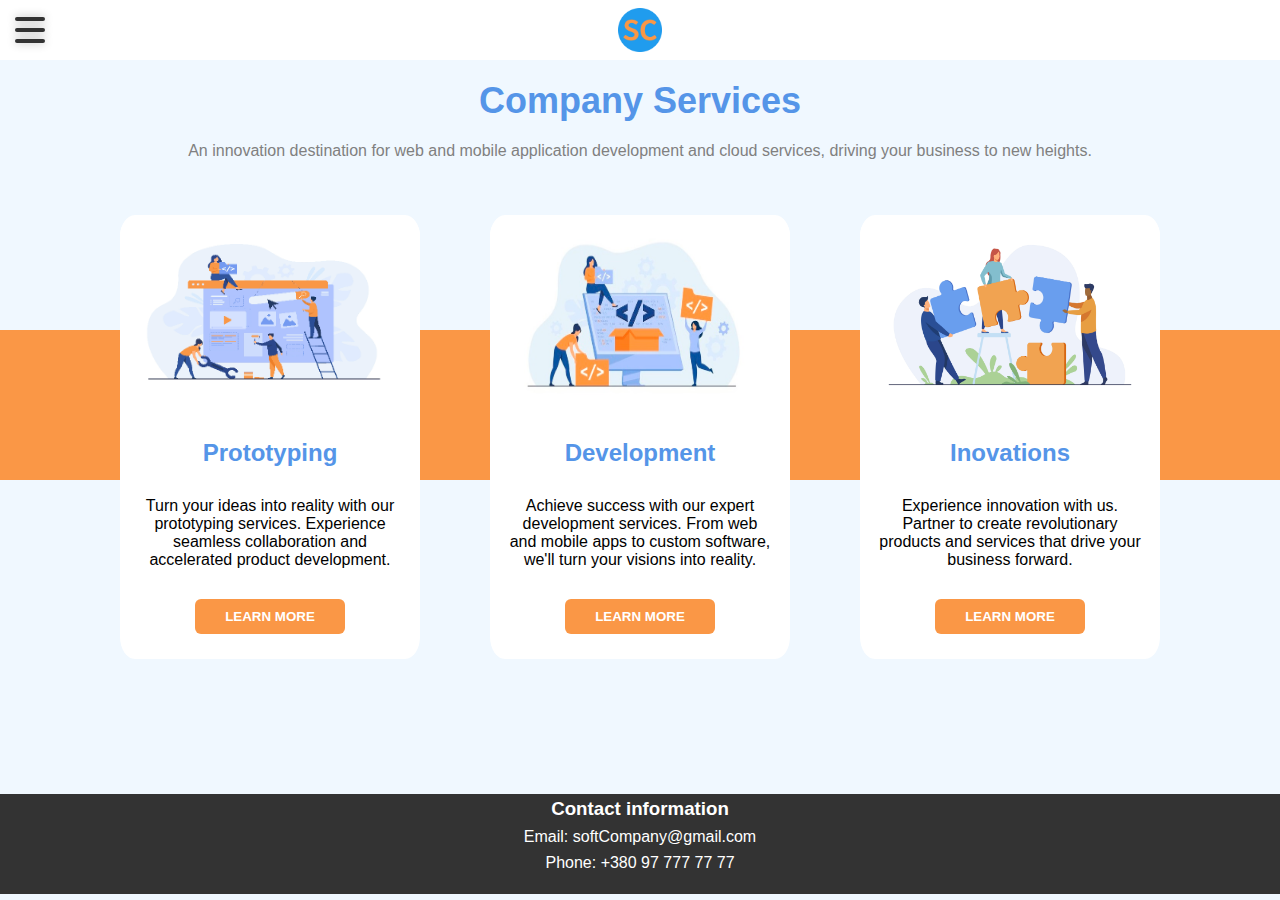
<file: index.html>
<!DOCTYPE html>
<html lang="en">
  <head>
    <meta charset="UTF-8" />
    <meta name="viewport" content="width=device-width, initial-scale=1.0" />
    <title>softcom</title>
    <link rel="icon" type="image/x-icon" href="images/favicons/favicon.ico" />
    <link rel="stylesheet" href="css/styles.css" />
    <script src="java script/script.js"></script>
  </head>
  <body>
    <div id="header">
      <div id="header1">  
        <nav class="nav">
          <button id="menuButton">
          <div class="line one"></div>
          <div class="line two"></div>
          <div class="line three"></div>  
        </button> 
      </div>
      <div id="header2">
        <a href="index.html"><img id="logo"  src="images/logo.png" alt="" /></a>
      </div>
      <div id="header3"> 
      </div>
    </div> 
           <ul class="dropdown_menu">
             <a href="#"> <li class="active menu_links">Menu</li></a>
            <a href="prototyping.html"> <li class="menu_links">Prototyping</li></a>
            <a href="development.html"> <li class="menu_links">Development</li></a>
            <a href="inovations.html"> <li class="menu_links">Inovations </li></a>
          </ul> </nav> 
    <div id="title"><h1>Company Services</h1></div>
    <div id="title_description">
      An innovation destination for web and mobile application development and
      cloud services, driving your business to new heights.
    </div>
    <div>
      <ul class="flex_container">
        <div class="orange_line"></div>
        <li>
          <a class="card_link" href="prototyping.html">
          <div class="card" >
            <img
              class="image_main"
              src="images/prototyping.png"
              alt="Prototyping"
              width="100%"
            />
            <h2 class="serivce_name">Prototyping</h2>
            <div class="serivce_description_container">
              <p class="serivce_description">
                Turn your ideas into reality with our prototyping services.
                Experience seamless collaboration and accelerated product
                development.
              </p> 
            </div><a class="white" href="prototyping.html"> 
            <button class="button">LEARN MORE</button></a> 
       </div></a> </li>
        <li>
          <a class="card_link" href="development.html">
          <div class="card">
            <img
              class="image_main"
              src="images/Development.png"
              alt="Development"
              width="100%"
            />
            <h2 class="serivce_name">Development</h2>
            <div class="serivce_description_container">
              <p class="serivce_description">
                Achieve success with our expert development services. From web
                and mobile apps to custom software, we'll turn your visions into
                reality.
              </p>
            </div><a class="white" href="development.html">
            <button class="button">LEARN MORE</button></a> 
        </div></a></li>
        <li>
          <a class="card_link" href="inovations.html">
          <div class="card" >
            <img
              class="image_main"
              src="images/Inovations.png"
              alt="Inovations"
              width="100%"
            />
            <h2 class="serivce_name">Inovations</h2>
            <div class="serivce_description_container">
              <p class="serivce_description">
                Experience innovation with us. Partner to create revolutionary
                products and services that drive your business forward.
              </p> 
            </div><a class="white" href="inovations.html">
            <button class="button">LEARN MORE</button>  
        </div></a></li>
      </ul>
    </div>
    <div id="footer">
      <h3 class="footer_text">Contact information</h3>
      <p class="footer_text">Email: softCompany@gmail.com</p>
      <p class="footer_text">Phone: +380 97 777 77 77</p>
    </div>
  </body>
</html>
</file>
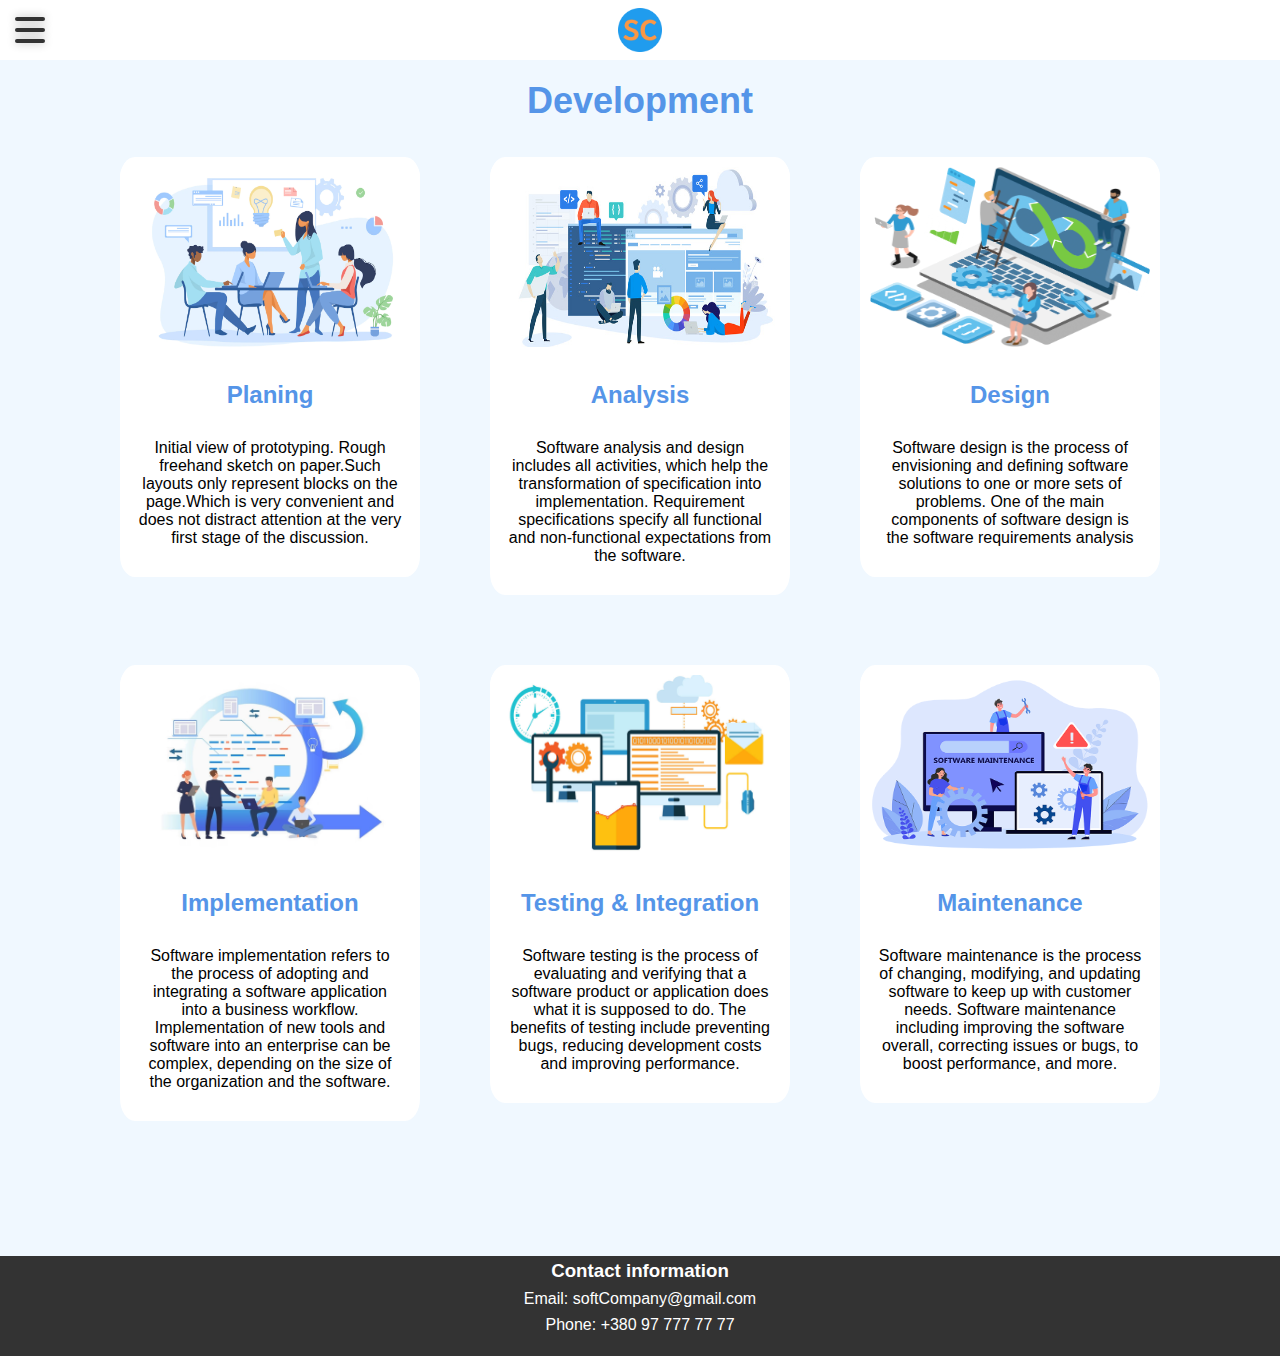
<file: development.html>
<!DOCTYPE html>
<html lang="en">
  <head>
    <meta charset="UTF-8" />
    <meta name="viewport" content="width=device-width, initial-scale=1.0" />
    <title>softcom</title>
    <link rel="icon" type="image/x-icon" href="images/favicons/favicon.ico" />
    <link rel="stylesheet" href="css/styles.css" />
    <script src="java script/script.js"></script>
  </head>
  <body>
    <div id="header">
      <div id="header1">
        <nav class="nav">
          <button id="menuButton">
            <div class="line one"></div>
            <div class="line two"></div>
            <div class="line three"></div>
          </button>
        </nav>
      </div>
      <div id="header2">
        <a href="index.html"><img id="logo" src="images/logo.png" alt="" /></a>
      </div>
      <div id="header3"></div>
    </div>
    <ul class="dropdown_menu">
      <a href="index.html"> <li class="menu_links">Menu</li></a>
      <a href="prototyping.html"> <li class="menu_links">Prototyping</li></a>
      <a href="#"> <li class="active menu_links">Development</li></a>
      <a href="inovations.html"> <li class="menu_links">Inovations</li></a>
    </ul>
    <div id="title"><h1>Development</h1></div>
    <div>
      <ul class="flex_container">
        <li>
          <div class="card">
            <img
              class="image_main"
              src="images/Planing.png"
              alt="Planing"
              width="100%"
            />
            <h2 class="serivce_name">Planing</h2>
            <div class="serivce_description_container">
              <p class="serivce_description">
                Initial view of prototyping. Rough freehand sketch on paper.Such
                layouts only represent blocks on the page.Which is very
                convenient and does not distract attention at the very first
                stage of the discussion.
              </p>
            </div>
          </div>
        </li>
        <li>
          <div class="card">
            <img
              class="image_main"
              src="images/Analysis.png"
              alt="Analysis"
              width="100%"
            />
            <h2 class="serivce_name">Analysis</h2>
            <div class="serivce_description_container">
              <p class="serivce_description">
                Software analysis and design includes all activities, which help
                the transformation of specification into implementation.
                Requirement specifications specify all functional and
                non-functional expectations from the software.
              </p>
            </div>
          </div>
        </li>
        <li>
          <div class="card">
            <img
              class="image_main"
              src="images/design.png"
              alt="design"
              width="100%"
            />
            <h2 class="serivce_name">Design</h2>
            <div class="serivce_description_container">
              <p class="serivce_description">
                Software design is the process of envisioning and defining
                software solutions to one or more sets of problems. One of the
                main components of software design is the software requirements
                analysis
              </p>
            </div>
          </div>
        </li>
        <li>
          <div class="card">
            <img
              class="image_main"
              src="images/Implementation.png"
              alt="Implementation"
              width="100%"
            />
            <h2 class="serivce_name">Implementation</h2>
            <div class="serivce_description_container">
              <p class="serivce_description">
                Software implementation refers to the process of adopting and
                integrating a software application into a business workflow.
                Implementation of new tools and software into an enterprise can
                be complex, depending on the size of the organization and the
                software.
              </p>
            </div>
          </div>
        </li>
        <li>
          <div class="card">
            <img
              class="image_main"
              src="images/Testing.png"
              alt="Testing"
              width="100%"
            />
            <h2 class="serivce_name">Testing & Integration</h2>
            <div class="serivce_description_container">
              <p class="serivce_description">
                Software testing is the process of evaluating and verifying that
                a software product or application does what it is supposed to
                do. The benefits of testing include preventing bugs, reducing
                development costs and improving performance.
              </p>
            </div>
          </div>
        </li>
        <li>
          <div class="card">
            <img
              class="image_main"
              src="images/Maintenace.png"
              alt="Maintenace"
              width="100%"
            />
            <h2 class="serivce_name">Maintenance</h2>
            <div class="serivce_description_container">
              <p class="serivce_description">
                Software maintenance is the process of changing, modifying, and
                updating software to keep up with customer needs. Software
                maintenance including improving the software overall, correcting
                issues or bugs, to boost performance, and more.
              </p>
            </div>
          </div>
        </li>
      </ul>
    </div>
    <div id="footer">
      <h3 class="footer_text">Contact information</h3>
      <p class="footer_text">Email: softCompany@gmail.com</p>
      <p class="footer_text">Phone: +380 97 777 77 77</p>
    </div>
  </body>
</html>
</file>
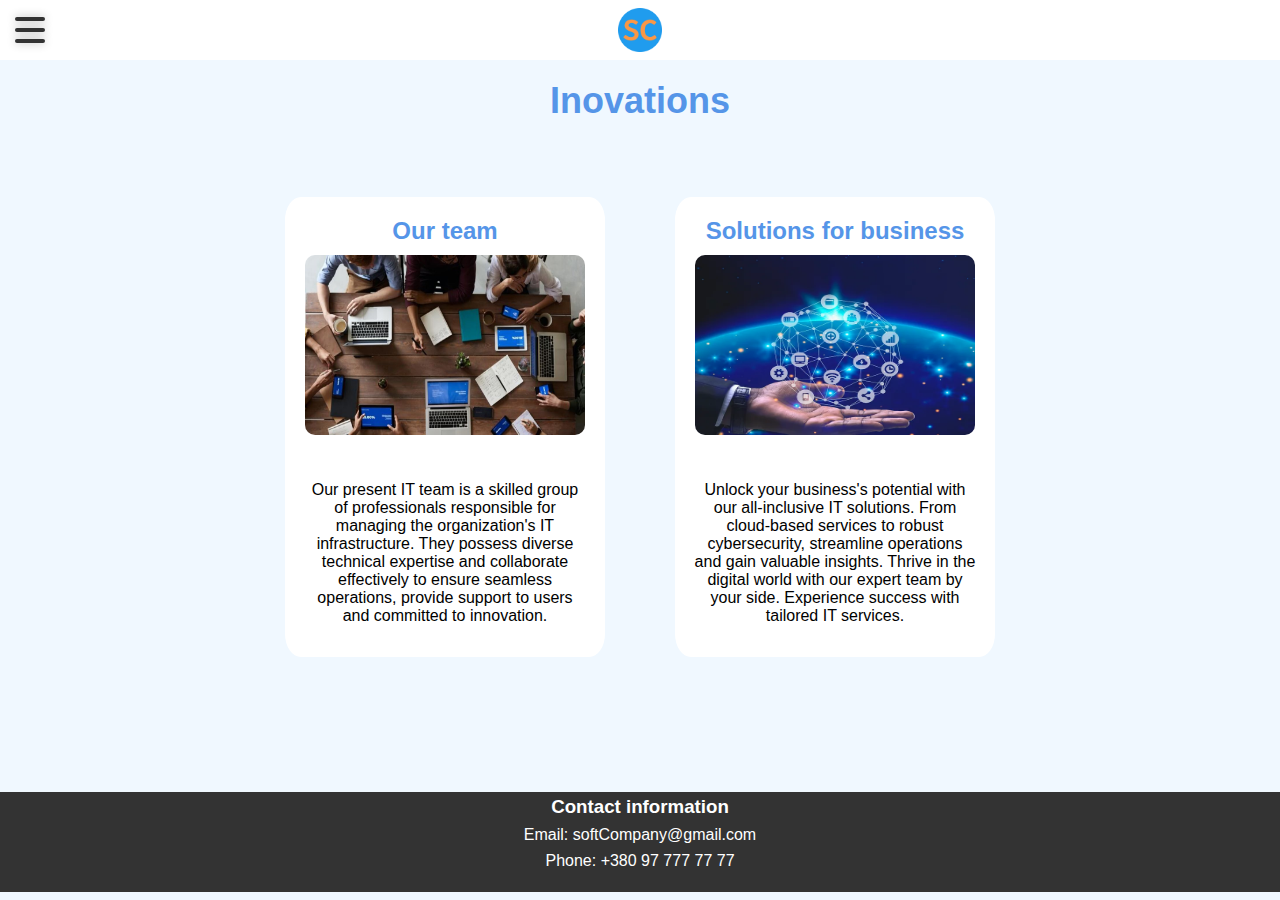
<file: inovations.html>
<!DOCTYPE html>
<html lang="en">
  <head>
    <meta charset="UTF-8" />
    <meta name="viewport" content="width=device-width, initial-scale=1.0" />
    <title>softcom</title>
    <link rel="icon" type="image/x-icon" href="images/favicons/favicon.ico" />
    <link rel="stylesheet" href="css/styles.css" />
    <script src="java script/script.js"></script>
  </head>
  <body>
    <div id="header">
      <div id="header1">
        <nav class="nav">
          <button id="menuButton">
            <div class="line one"></div>
            <div class="line two"></div>
            <div class="line three"></div>
          </button>
        </nav>
      </div>
      <div id="header2">
        <a href="index.html"><img id="logo" src="images/logo.png" alt="" /></a>
      </div>
      <div id="header3"></div>
    </div>
    <ul class="dropdown_menu">
      <a href="index.html"> <li class="menu_links">Menu</li></a>
      <a href="prototyping.html"> <li class="menu_links">Prototyping</li></a>
      <a href="development.html"> <li class="menu_links">Development</li></a>
      <a href="#"> <li class="active menu_links">Inovations</li></a>
    </ul>
    <div id="title"><h1>Inovations</h1></div>
    <div id="title_description"></div>
    <div class="inovations">
      <ul class="flex_container">
        <li>
          <div class="card">
            <h2 class="serivce_name">Our team</h2>
            <img
              class="image_main"
              src="images/team.png"
              alt="Team"
              width="100%"
            />
            <div class="serivce_description_container">
              <p class="serivce_description">
                Our present IT team is a skilled group of professionals
                responsible for managing the organization's IT infrastructure.
                They possess diverse technical expertise and collaborate
                effectively to ensure seamless operations, provide support to
                users and committed to innovation.
              </p>
            </div>
          </div>
        </li>
        <li>
          <div class="card">
            <h2 class="serivce_name">Solutions for business</h2>
            <img
              class="image_main"
              src="images/Solution.png"
              alt="Solution"
              width="100%"
            />
            <div class="serivce_description_container">
              <p class="serivce_description">
                Unlock your business's potential with our all-inclusive IT
                solutions. From cloud-based services to robust cybersecurity,
                streamline operations and gain valuable insights. Thrive in the
                digital world with our expert team by your side. Experience
                success with tailored IT services.
              </p>
            </div>
          </div>
        </li>
      </ul>
    </div>
    <div id="footer">
      <h3 class="footer_text">Contact information</h3>
      <p class="footer_text">Email: softCompany@gmail.com</p>
      <p class="footer_text">Phone: +380 97 777 77 77</p>
    </div>
  </body>
</html>
</file>
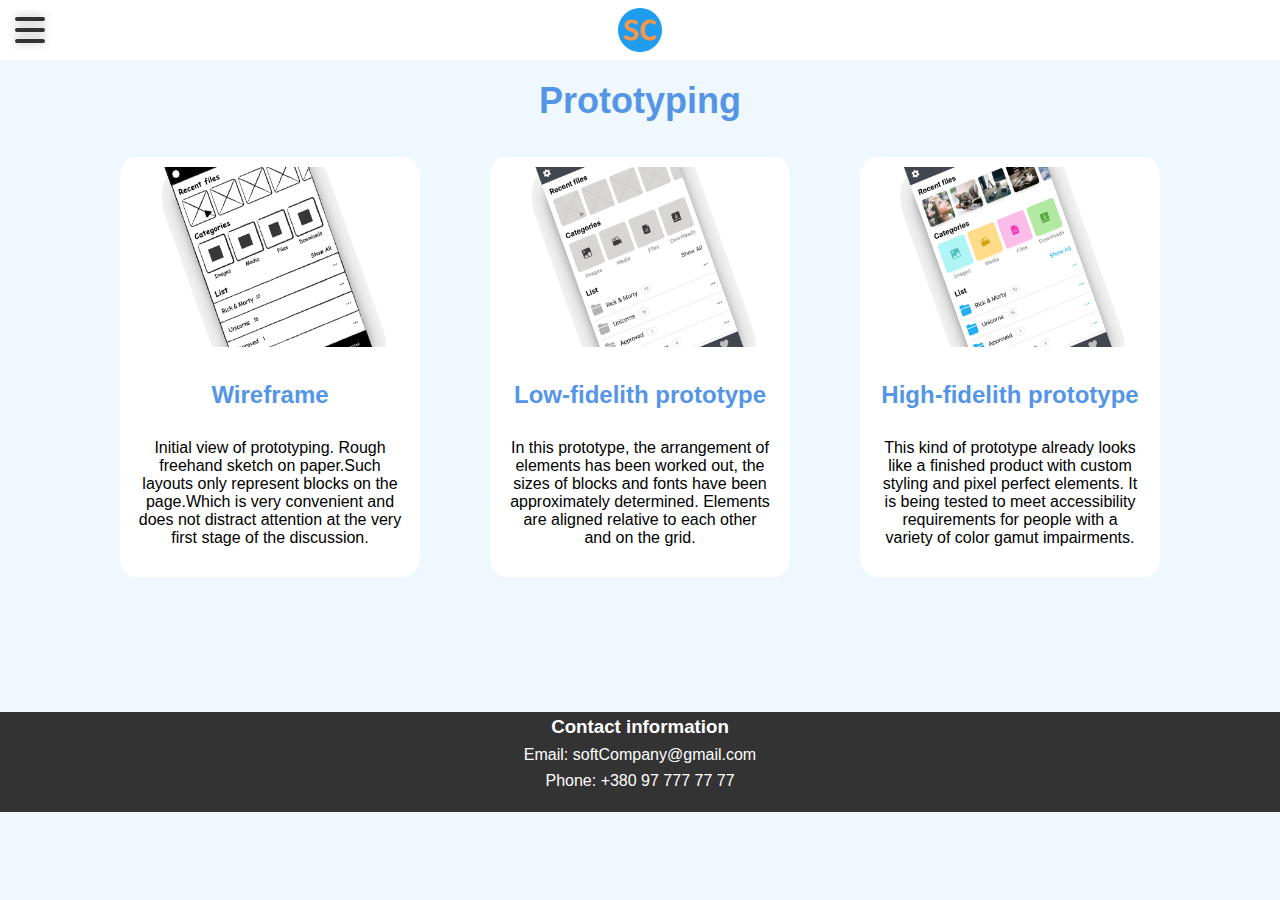
<file: prototyping.html>
<!DOCTYPE html>
<html lang="en">
  <head>
    <meta charset="UTF-8" />
    <meta name="viewport" content="width=device-width, initial-scale=1.0" />
    <title>softcom</title>
    <link rel="icon" type="image/x-icon" href="images/favicons/favicon.ico" />
    <link rel="stylesheet" href="css/styles.css" />
    <script src="java script/script.js"></script>
  </head>
  <body>
    <div id="header">
      <div id="header1">
        <nav class="nav">
          <button id="menuButton">
            <div class="line one"></div>
            <div class="line two"></div>
            <div class="line three"></div>
          </button>
        </nav>
      </div>
      <div id="header2">
        <a href="index.html"><img id="logo" src="images/logo.png" alt="" /></a>
      </div>
      <div id="header3"></div>
    </div>
    <ul class="dropdown_menu">
      <a href="index.html"> <li class="menu_links">Menu</li></a>
      <a href="#"> <li class="active menu_links">Prototyping</li></a>
      <a href="development.html"> <li class="menu_links">Development</li></a>
      <a href="inovations.html"> <li class="menu_links">Inovations</li></a>
    </ul>
    <div id="title"><h1>Prototyping</h1></div>
    <div>
      <ul class="flex_container">
        <li>
          <div class="card">
            <img
              class="image_main"
              src="images/prototyping_wireframe.png"
              alt="Wireframe"
              width="100%"
            />
            <h2 class="serivce_name">Wireframe</h2>
            <div class="serivce_description_container">
              <p class="serivce_description">
                Initial view of prototyping. Rough freehand sketch on paper.Such
                layouts only represent blocks on the page.Which is very
                convenient and does not distract attention at the very first
                stage of the discussion.
              </p>
            </div>
          </div>
        </li>
        <li>
          <div class="card">
            <img
              class="image_main"
              src="images/low-fidelith_prototype.png"
              alt="Low-fidelith prototype"
              width="100%"
            />
            <h2 class="serivce_name">Low-fidelith prototype</h2>
            <div class="serivce_description_container">
              <p class="serivce_description">
                In this prototype, the arrangement of elements has been worked
                out, the sizes of blocks and fonts have been approximately
                determined. Elements are aligned relative to each other and on
                the grid.
              </p>
            </div>
          </div>
        </li>
        <li>
          <div class="card">
            <img
              class="image_main"
              src="images/High-fidelith_prototype.png"
              alt="High-fidelith prototype"
              width="100%"
            />
            <h2 class="serivce_name">High-fidelith prototype</h2>
            <div class="serivce_description_container">
              <p class="serivce_description">
                This kind of prototype already looks like a finished product
                with custom styling and pixel perfect elements. It is being
                tested to meet accessibility requirements for people with a
                variety of color gamut impairments.
              </p>
            </div>
          </div>
        </li>
      </ul>
    </div>
    <div id="footer">
      <h3 class="footer_text">Contact information</h3>
      <p class="footer_text">Email: softCompany@gmail.com</p>
      <p class="footer_text">Phone: +380 97 777 77 77</p>
    </div>
  </body>
</html>
</file>
<file: css/styles.css>
* {
  padding: 0;
  margin: 0;
  background-color: aliceblue;
  font-family: sans-serif;
  text-align: center;
}

button {
  border: none;
  cursor: pointer;
}

a {
  text-decoration: none;
  color: inherit;
}

li {
  list-style: none;
}
#header {
  display: flex;
}

#header1,
#header2,
#header3 {
  display: flex;
  width: calc(100% / 3);
  background-color: white;
}

#header2 {
  justify-content: center;
}

#header3 {
  justify-content: flex-end;
}

#title {
  display: flex;
  justify-content: center;
  margin-top: 20px;
  color: #5595e8;
  font-size: large;
}

#title_description {
  display: flex;
  justify-content: center;
  padding: 20px;
  color: Grey;
}

#footer {
  margin-top: 100px;
  width: 100%;
  height: 100px;
  background: #333333;
  color: white;
}

#logo {
  display: flex;
  cursor: pointer;
  height: 44px;
  padding: 8px;
  background-color: white;
}

.nav {
  padding: 5px 15px;
  display: flex;
  cursor: pointer;
  background-color: white;
  flex-direction: column;
  justify-content: center;
}

.nav #menuButton {
  background-color: white;
}

.dropdown_menu {
  display: none;
  font-weight: bolder;
  width: 30%;
  margin-left: 35%;
  backdrop-filter: blur(15px);
  border-radius: 10px;
  overflow: hidden;
  opacity: 0;
}

.dropdown_menu.active {
  display: flex;
  flex-direction: column;
  color: #5595e8;
}

.dropdown_menu.active .active {
  background-color: white;
  color: #fa9746;
}

.menu_links {
  background-color: white;
  padding: 0.5rem;
  display: flex;
  align-items: center;
  justify-content: center;
}

.one {
  width: 30px;
}
.two {
  width: 20px;
}
.three {
  width: 25px;
}

.nav:hover div {
  width: 30px;
  box-shadow: 0px 0px 10px rgba(0, 0, 0, 0.3);
}

.line {
  margin-top: 7px;
  margin-bottom: 7px;
  height: 4px;
  border-radius: 7px;
  background-color: #333333;
}

.orange_line {
  height: 150px;
  width: 100%;
  margin-top: 150px;
  background-color: #fa9746;
  position: absolute;
  z-index: 1;
}
.card_link {
  background-color: white;
}

.flex_container {
  display: flex;
  justify-content: center;
  flex-wrap: wrap;
}

.flex_container li {
  flex-basis: 21%;
  border-radius: 5px;
  padding: 35px;
  background-color: transparent;
  z-index: 2;
}

.card {
  background-color: white;
  border-radius: 5%;
}

.card:hover {
  box-shadow: 0px 0px 10px rgba(0, 0, 0, 0.12);
}

.image_main {
  padding: 10px;
  height: 180px;
  width: 280px;
  border-radius: 20px;
  background-color: white;
}

.serivce_name {
  margin-top: 20px;
  color: #5595e8;
  background-color: white;
  text-align: center;
}

.serivce_description_container {
  padding: 10% 6%;
  background-color: transparent;
  display: flex;
  flex-direction: column;
  align-items: center;
}

.serivce_description {
  color: black;
  background-color: white;
}

.button {
  margin-bottom: 25px;
  margin-left: 25%;
  margin-right: 25%;
  width: 50%;
  height: 35px;
  font-weight: bold;
  border-radius: 6px;
  background: #fa9746;
  color: white;
}

.button:hover {
  box-shadow: 0px 0px 10px rgba(0, 0, 0, 0.3);
  transform: scale(1.1);
}

.footer_text {
  background: #333333;
  padding: 4px;
}
.white {
  background-color: white;
}

.inovations .flex_container li {
  flex-basis: 25%;
  display: flex;
  justify-content: center;
  flex-wrap: wrap;
}

.fadeInAnimation {
  opacity: 0;
  animation: fadeIn 0.5s ease-in-out forwards;
}

.fadeUpAnimation {
  opacity: 1;
  animation: fadeUp 0.5s ease-in-out forwards;
}
.moveUpAnimation {
  opacity: 1;
  animation: moveUp 0.5s ease-in-out forwards;
}

@keyframes fadeIn {
  from {
    opacity: 0;
    transform: translateY(-20px);
  }
  to {
    opacity: 1;
    transform: translateY(0);
  }
}

@keyframes fadeUp {
  from {
    transform: translateY(60px);
  }
  to {
    transform: translateY(0);
  }
}

@keyframes moveUp {
  from {
    transform: translateY(20px);
  }
  to {
    transform: translateY(0);
  }
}

@media screen and (max-width: 500px) {
  #title_description {
    margin-left: 12%;
    margin-right: 12%;
  }
  #footer {
    margin-top: 40px;
  }

  .flex_container li {
    padding: 25px;
  }
  .dropdown_menu.active {
    width: 70%;
    margin-left: 15%;
  }
}

@media screen and (max-width: 900px) and (max-height: 500px) {
  #footer {
    margin-top: 25px;
  }
  .dropdown_menu.active {
    width: 60%;
    margin-left: 20%;
  }
}
</file>
